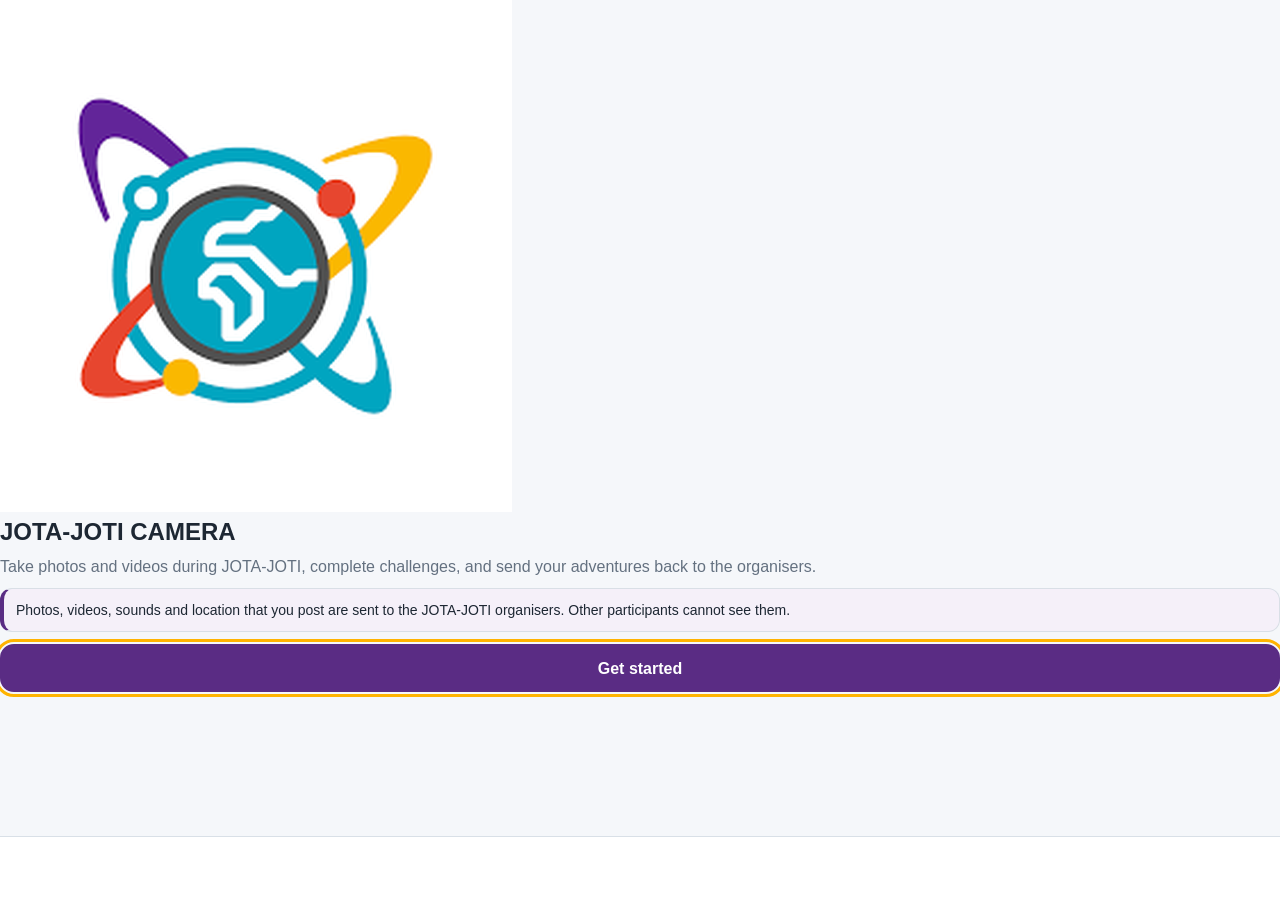
<file: index.html>
<!doctype html>
<html lang="en-AU">
<head>
<meta charset="utf-8">
<meta name="viewport" content="width=device-width, initial-scale=1, viewport-fit=cover">
<title>JOTA-JOTI Camera · Kalgoorlie Scout Group</title>
<meta name="description" content="Take photos and videos during JOTA-JOTI, complete challenges and send them to the organisers.">
<meta name="theme-color" content="#ffffff">
<meta name="color-scheme" content="light only">
<link rel="manifest" href="manifest.webmanifest">
<link rel="icon" type="image/png" href="icon-192.png">
<link rel="apple-touch-icon" href="apple-touch-icon.png">
<meta name="apple-mobile-web-app-capable" content="yes">
<meta name="mobile-web-app-capable" content="yes">
<meta name="apple-mobile-web-app-status-bar-style" content="default">
<meta name="apple-mobile-web-app-title" content="JOTA Camera">
<link rel="stylesheet" href="app.css">
</head>
<body>
<div id="boot" aria-live="polite"><img src="logo.png" alt="JOTA-JOTI"><strong>JOTA-JOTI Camera</strong><span>Loading…</span></div>
<div id="app">
  <header id="topbar" hidden>
    <img class="logo" src="logo.png" alt="">
    <span class="title">JOTA-JOTI</span>
    <span class="spacer"></span>
    <span class="status" id="status" role="status" aria-live="polite"><span class="dot"></span><span id="status-text">Online</span></span>
    <button class="who" id="who" aria-label="Settings"></button>
  </header>
  <main id="views">
    <section class="view fill" id="v-onboard" aria-label="Welcome"></section>
    <section class="view fill" id="v-camera" aria-label="Camera"></section>
    <section class="view fill" id="v-review" aria-label="Review"></section>
    <section class="view" id="v-submit" aria-label="Submit"></section>
    <section class="view fill" id="v-map" aria-label="Map"></section>
    <section class="view" id="v-challenges" aria-label="Challenges"></section>
    <section class="view fill" id="v-posts" aria-label="My posts"></section>
    <section class="view" id="v-settings" aria-label="Settings"></section>
  </main>
  <nav id="nav" hidden aria-label="Main"></nav>
</div>
<noscript><p style="margin:0;padding:24px;background:#f4f6f8;color:#1d2733;font:16px/1.45 system-ui,sans-serif;text-align:center">JOTA-JOTI Camera needs JavaScript. Please turn it on in your browser settings.</p></noscript>
<script type="module" src="main.js"></script>
<script>
window.addEventListener('error', function(e){
  var b=document.getElementById('boot');
  if(!b || b.classList.contains('gone') || !e) return;
  if(e.filename && /\.js(?:\?|$)/.test(e.filename)) {
    b.dataset.warning='1';
    var span=b.querySelector('span');
    if(span) span.textContent='The app hit a startup error. Please reload the page.';
  }
});
window.addEventListener('unhandledrejection', function(e){
  var b=document.getElementById('boot');
  if(b && !b.classList.contains('gone')) b.dataset.warning='1';
});
setTimeout(function(){
  var b=document.getElementById('boot');
  if(b && !b.classList.contains('gone')) {
    var span=b.querySelector('span');
    if(span) span.textContent='Still loading. You can reload safely.';
  }
}, 12000);
</script>
</body>
</html>
</file>
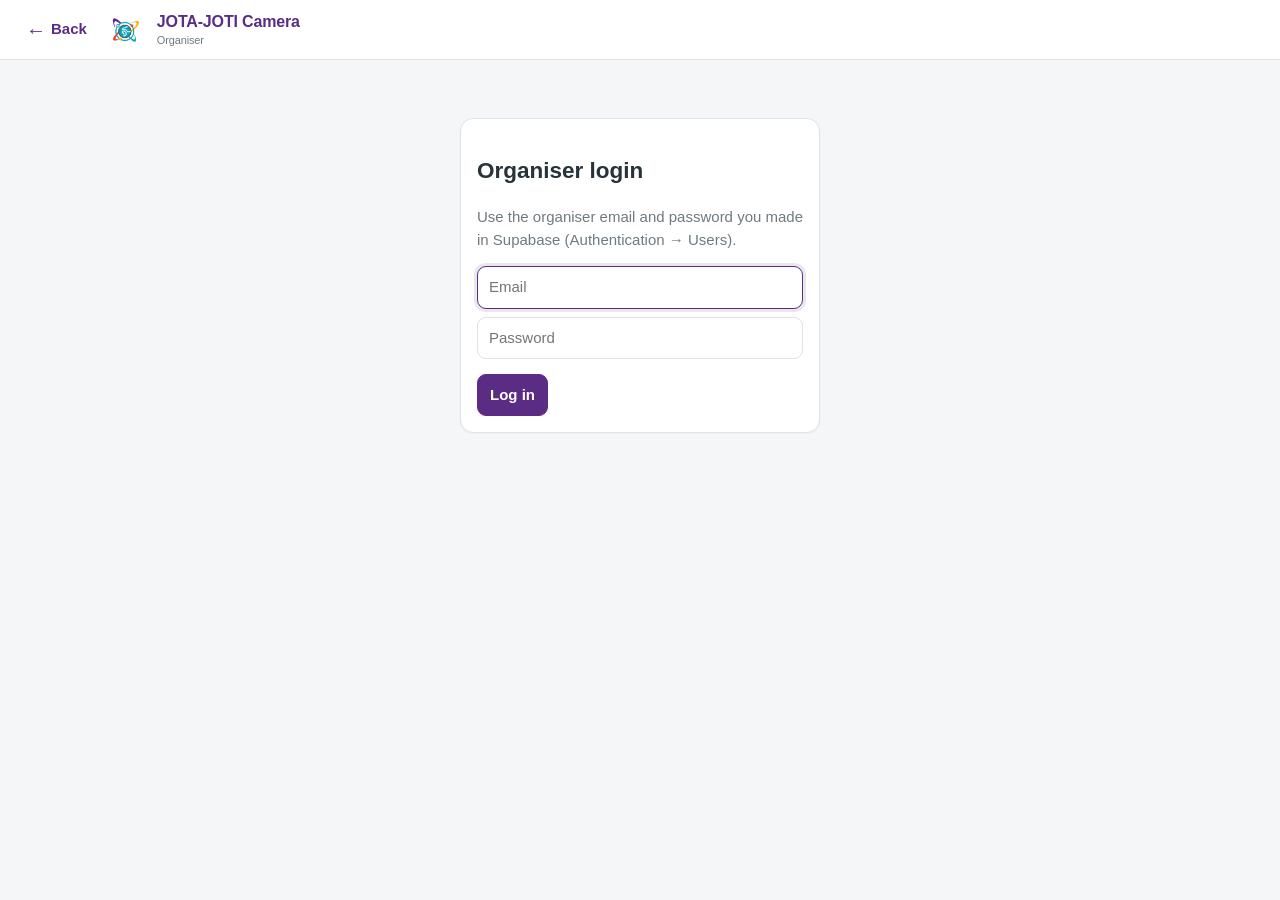
<file: admin.html>
<!doctype html>
<html lang="en"><head>
<meta charset="utf-8"><meta name="viewport" content="width=device-width,initial-scale=1">
<title>JOTA-JOTI Camera · Kalgoorlie Scout Group · Organiser</title>
<meta name="robots" content="noindex"><meta name="color-scheme" content="light only"><meta name="theme-color" content="#ffffff"><meta name="description" content="JOTA-JOTI organiser media and competition management">
<link rel="icon" href="icon-192.png">
<link rel="stylesheet" href="admin.css">
</head><body>
<header><a class="admin-back" href="./" aria-label="Back to JOTA-JOTI">Back</a><img src="logo.png" alt=""><h1>JOTA-JOTI Camera <span>Organiser</span></h1><button id="out" hidden>Log out</button></header>
<main id="app"></main>
<script type="module" src="admin.js"></script>
</body></html>
</file>
<file: app.css>
/* JOTA-JOTI Camera - clean light app theme
   Purple + yellow event colours, white app chrome, full-screen camera. */
:root {
  --brand: #5a2c84;
  --brand-dark: #3f1d5f;
  --brand-soft: #f1e9f7;
  --yellow: #ffb300;
  --ink: #1d2733;
  --muted: #647180;
  --line: #d9e0e7;
  --bg: #f5f7fa;
  --card: #ffffff;
  --ok: #187b43;
  --ok-soft: #e1f4e8;
  --danger: #c62828;
  --danger-soft: #fde7e7;
  --nav-bg: #ffffff;
  --glass: rgba(255,255,255,.94);
  --safe-t: env(safe-area-inset-top, 0px);
  --safe-b: env(safe-area-inset-bottom, 0px);
  --safe-l: env(safe-area-inset-left, 0px);
  --safe-r: env(safe-area-inset-right, 0px);
  --font: -apple-system, BlinkMacSystemFont, "Segoe UI", Roboto, Arial, sans-serif;
  --radius: 16px;
}
* { box-sizing: border-box; -webkit-tap-highlight-color: transparent; }
html, body { margin:0; width:100%; height:100%; background:var(--bg); color:var(--ink); font:16px/1.45 var(--font); color-scheme:light; -webkit-text-size-adjust:100%; overscroll-behavior:none; }
body { position:fixed; inset:0; overflow:hidden; }
button,input,textarea,select { font:inherit; }
button { color:inherit; border:0; background:none; padding:0; cursor:pointer; touch-action:manipulation; }
input,textarea,select { color:var(--ink); }
img,video,canvas { max-width:100%; }
svg { fill:none; stroke:currentColor; stroke-width:2; stroke-linecap:round; stroke-linejoin:round; }
[hidden] { display:none !important; }
:focus-visible { outline:3px solid var(--yellow); outline-offset:2px; }
.sr { position:absolute; width:1px; height:1px; overflow:hidden; clip:rect(0 0 0 0); white-space:nowrap; }
h1 { font-size:24px; line-height:1.2; margin:0 0 8px; }
h2 { margin:22px 0 9px; font-size:13px; line-height:1.2; letter-spacing:.08em; text-transform:uppercase; color:var(--muted); }
p { margin:0 0 10px; }
.muted { color:var(--muted); }
.small { font-size:13px; }
.row { display:flex; align-items:center; gap:10px; }
.row.wrap { flex-wrap:wrap; }
.grow { flex:1; min-width:0; }
.stack { display:flex; flex-direction:column; gap:10px; }
.kicker,.eyebrow { display:block; color:var(--brand); font-weight:800; letter-spacing:.08em; text-transform:uppercase; font-size:11px; }

/* app frame */
#app { position:relative; display:flex; flex-direction:column; height:var(--app-height,100dvh); background:var(--bg); }
#views { position:relative; flex:1 1 auto; min-height:0; overflow:hidden; }
.view { position:absolute; inset:0; display:none; overflow-y:auto; overflow-x:hidden; -webkit-overflow-scrolling:touch; overscroll-behavior:contain; background:var(--bg); }
.view.active { display:block; }
.view.fill { overflow:hidden; }
body[data-view="camera"] #topbar, body[data-view="review"] #topbar { display:none !important; }
body[data-view="review"] #nav, body[data-view="submit"] #nav { display:none !important; }

/* topbar */
#topbar { flex:0 0 auto; min-height:58px; display:flex; align-items:center; gap:10px; padding:calc(6px + var(--safe-t)) calc(12px + var(--safe-r)) 6px calc(12px + var(--safe-l)); background:#fff; border-bottom:1px solid var(--line); z-index:20; }
#topbar .logo { width:34px; height:34px; object-fit:contain; flex:none; }
#topbar .title { font-weight:800; color:var(--brand); }
#topbar .spacer { flex:1; }
.status { display:inline-flex; align-items:center; gap:6px; padding:5px 9px; border-radius:999px; background:var(--ok-soft); color:var(--ok); font-size:11px; font-weight:800; white-space:nowrap; }
.status .dot { width:7px; height:7px; border-radius:50%; background:currentColor; }
.status.busy { background:#fff3cf; color:#7a4c00; }
.status.offline { background:var(--danger-soft); color:var(--danger); }
.who { max-width:30%; overflow:hidden; text-overflow:ellipsis; white-space:nowrap; color:var(--muted); font-size:12px; text-align:right; }
.who:empty { display:none; }

/* bottom navigation - one row, never wraps or moves */
#nav { flex:0 0 auto; width:100%; min-height:64px; display:grid !important; grid-template-columns:repeat(5,minmax(0,1fr)); align-items:stretch; gap:0; padding:4px calc(4px + var(--safe-r)) calc(4px + var(--safe-b)) calc(4px + var(--safe-l)); background:#fff; border-top:1px solid var(--line); box-shadow:0 -2px 10px rgba(29,39,51,.05); overflow:hidden; }
#nav button { position:relative; min-width:0; width:100%; min-height:56px; display:flex; flex-direction:column; align-items:center; justify-content:center; gap:2px; padding:3px 2px; border-radius:12px; color:#788492; font-size:10px; font-weight:700; line-height:1.1; white-space:nowrap; overflow:hidden; }
#nav button span { max-width:100%; overflow:hidden; text-overflow:ellipsis; }
#nav button svg { width:22px; height:22px; flex:none; }
#nav button:active { background:#f5f0f8; }
#nav button[aria-current="page"] { color:var(--brand); }
#nav button[aria-current="page"]::after { content:""; position:absolute; left:50%; bottom:2px; width:20px; height:3px; border-radius:3px; transform:translateX(-50%); background:var(--yellow); }
#nav .badge { position:absolute; top:2px; left:calc(50% + 8px); min-width:17px; height:17px; padding:0 4px; border-radius:9px; background:#d93025; color:#fff; font-size:10px; font-weight:800; line-height:17px; text-align:center; }

/* install suggestion: never inserted above camera */
#install-banner { display:flex; align-items:center; gap:8px; width:100%; padding:8px calc(10px + var(--safe-r)) 8px calc(12px + var(--safe-l)); background:#fff; border-bottom:1px solid var(--line); color:var(--ink); font-size:12px; line-height:1.25; z-index:25; }
#install-banner .ib-text { flex:1; min-width:0; }
#install-banner .ib-btn { flex:none; min-height:34px; padding:0 12px; border-radius:11px; background:var(--yellow); color:#271b00; font-size:12px; font-weight:800; }
#install-banner .ib-x { width:32px; height:32px; border-radius:9px; color:var(--muted); }
#install-banner .ib-x:active { background:#f1f3f5; }
body[data-view="camera"] #install-banner { display:none !important; }

/* boot */
#boot { position:fixed; inset:0; z-index:100; display:flex; flex-direction:column; align-items:center; justify-content:center; gap:9px; padding:24px; background:#fff; color:var(--brand); text-align:center; }
#boot img { width:84px; height:84px; object-fit:contain; }
#boot strong { font-size:20px; }
#boot span { color:var(--muted); font-size:14px; }
#boot[data-warning="1"] span { color:var(--danger); }
#boot.gone { opacity:0; pointer-events:none; }
.boot-error { max-width:350px; display:flex; flex-direction:column; align-items:center; gap:12px; }
.boot-error pre { width:100%; white-space:pre-wrap; overflow:auto; padding:10px; border-radius:10px; background:#f2f4f6; text-align:left; font-size:11px; }

/* buttons/forms */
.btn { display:inline-flex; align-items:center; justify-content:center; gap:7px; min-height:48px; padding:0 18px; border:2px solid var(--brand); border-radius:14px; background:var(--brand); color:#fff; font-weight:800; text-decoration:none; text-align:center; }
.btn.small { min-height:40px; padding:0 14px; border-radius:11px; font-size:13px; }
.btn.block { width:100%; display:flex; }
.btn.ghost { background:#fff; color:var(--brand); border-color:#cfd7df; }
.btn.danger { background:var(--danger); border-color:var(--danger); color:#fff; }
.btn:active { background:var(--brand-dark); border-color:var(--brand-dark); }
.btn.ghost:active { background:var(--brand-soft); border-color:var(--brand); }
.btn.danger:active { background:#9f1f1f; border-color:#9f1f1f; }
.btn:disabled { opacity:.48; cursor:not-allowed; }
.link { color:var(--brand); text-decoration:underline; font-weight:700; }
.icon-btn { width:42px; height:42px; display:grid; place-items:center; border-radius:50%; background:var(--brand-soft); color:var(--brand); }
.icon-btn svg { width:20px; height:20px; }
.field { margin:14px 0; }
.field > span { display:block; margin-bottom:6px; font-size:14px; font-weight:700; }
.input { width:100%; min-height:50px; padding:0 14px; border:2px solid var(--line); border-radius:12px; background:#fff; }
textarea.input { min-height:94px; padding:12px 14px; resize:vertical; }
.input:focus { border-color:var(--brand); outline:none; }

/* pages/cards */
.page { max-width:680px; margin:0 auto; padding:18px calc(16px + var(--safe-r)) 28px calc(16px + var(--safe-l)); }
.card { width:100%; margin:0 0 12px; padding:15px 16px; border:1px solid var(--line); border-radius:16px; background:#fff; text-align:left; box-shadow:0 1px 2px rgba(29,39,51,.03); }
.card.tap:active { background:#faf6fc; }
.notice { margin:0 0 12px; padding:11px 12px; border:1px solid #d9dfe6; border-left:4px solid var(--brand); border-radius:12px; background:#f5f0f9; font-size:14px; }
.notice.ok { background:var(--ok-soft); border-color:#b7ddc5; border-left-color:var(--ok); }
.notice.bad { background:var(--danger-soft); border-color:#f0b4b4; border-left-color:var(--danger); }
.pill { display:inline-flex; align-items:center; gap:4px; min-height:26px; padding:3px 9px; border-radius:999px; background:#edf1f4; color:#3b4754; font-size:11px; font-weight:800; line-height:1.2; }
.pill.ok { background:var(--ok-soft); color:#126335; }
.pill.bad { background:var(--danger-soft); color:#8f1e1e; }
.pill.acc { background:var(--brand-soft); color:var(--brand-dark); }
.tabs { display:flex; gap:8px; overflow-x:auto; padding:8px 0 12px; scrollbar-width:none; }
.tabs::-webkit-scrollbar { display:none; }
.tabs button { flex:none; min-height:38px; padding:0 13px; border:1px solid var(--line); border-radius:999px; background:#fff; color:#687582; font-size:13px; font-weight:800; }
.tabs button[aria-pressed="true"] { background:var(--brand); border-color:var(--brand); color:#fff; }
.list-item { width:100%; display:flex; align-items:center; gap:12px; padding:11px 0; border-bottom:1px solid var(--line); text-align:left; }
.list-item .art { width:46px; height:46px; flex:none; display:grid; place-items:center; border-radius:12px; background:var(--brand-soft); color:var(--brand); overflow:hidden; }
.list-item .art img { width:100%; height:100%; object-fit:cover; }
.list-item .art svg { width:22px; height:22px; }
.list-item .meta { flex:1; min-width:0; display:flex; flex-direction:column; }
.list-item .meta b,.list-item .meta span { overflow:hidden; text-overflow:ellipsis; white-space:nowrap; }
.list-item .meta span { color:var(--muted); font-size:12px; }
.steps { padding-left:22px; }
.kv { display:flex; justify-content:space-between; gap:16px; padding:8px 0; border-bottom:1px solid var(--line); }
.kv dt { color:var(--muted); }
.kv dd { margin:0; font-weight:700; text-align:right; }

/* camera */
#v-camera { background:#000; }
.cam-stage { position:absolute; inset:0; overflow:hidden; background:#000; isolation:isolate; touch-action:none; user-select:none; -webkit-user-select:none; }
.cam-stage video { position:absolute; inset:0; width:100%; height:100%; object-fit:cover; object-position:center; background:#000; filter:none; }
.cam-stage::before,.cam-stage::after { content:""; position:absolute; left:0; right:0; z-index:1; pointer-events:none; }
.cam-stage::before { top:0; height:120px; background:linear-gradient(rgba(0,0,0,.30),transparent); }
.cam-stage::after { bottom:0; height:190px; background:linear-gradient(transparent,rgba(0,0,0,.46)); }
.vf { position:absolute; inset:0; z-index:2; pointer-events:none; opacity:.16; }
.vf i:nth-child(1),.vf i:nth-child(2),.vf i:nth-child(3),.vf i:nth-child(4) { position:absolute; width:16px; height:16px; border-color:#fff; border-style:solid; }
.vf i:nth-child(1) { left:24px; top:24px; border-width:2px 0 0 2px; }
.vf i:nth-child(2) { right:24px; top:24px; border-width:2px 2px 0 0; }
.vf i:nth-child(3) { left:24px; bottom:24px; border-width:0 0 2px 2px; }
.vf i:nth-child(4) { right:24px; bottom:24px; border-width:0 2px 2px 0; }
.flash { position:absolute; inset:0; z-index:10; pointer-events:none; background:#fff; opacity:0; }
.flash.go { animation:shot .18s ease-out; }
@keyframes shot { from{opacity:.82} to{opacity:0} }
.cam-top { position:absolute; z-index:8; top:max(10px,var(--safe-t)); left:calc(10px + var(--safe-l)); right:calc(10px + var(--safe-r)); display:flex; align-items:flex-start; justify-content:space-between; gap:10px; pointer-events:none; }
.cam-top > * { pointer-events:auto; }
.camera-top-left { display:flex; flex-direction:column; align-items:flex-start; gap:8px; min-width:0; max-width:calc(100% - 64px); }
.camera-brand { min-height:48px; max-width:min(226px,calc(100vw - 90px)); display:flex; align-items:center; gap:8px; padding:4px 13px 4px 4px; border:1px solid #d7dde5; border-radius:999px; background:#fff; color:var(--ink); box-shadow:0 3px 12px rgba(0,0,0,.18); text-align:left; }
.camera-brand img { width:40px; height:40px; flex:none; border-radius:50%; background:#fff; object-fit:contain; }
.camera-brand-copy { min-width:0; display:flex; flex-direction:column; line-height:1.15; }
.camera-brand-copy b { font-size:13px; }
.camera-brand-copy span { margin-top:2px; color:#667381; font-size:10px; overflow:hidden; text-overflow:ellipsis; white-space:nowrap; }
.camera-challenge-row .row { gap:5px; }
.cam-top .chip { min-height:36px; max-width:calc(100vw - 112px); padding:0 12px; display:inline-flex; align-items:center; gap:6px; border:1px solid #d7dde5; border-radius:999px; background:#fff; color:var(--ink); box-shadow:0 3px 12px rgba(0,0,0,.15); font-size:12px; font-weight:800; }
.cam-top .chip span { overflow:hidden; text-overflow:ellipsis; white-space:nowrap; }
.cam-top .chip svg { width:17px; height:17px; flex:none; }
.cam-top .chip.x { width:32px; min-width:32px; padding:0; justify-content:center; }
.camera-top-actions { width:48px; max-width:48px; display:flex; flex-direction:column; align-items:center; gap:3px; padding:4px; border:1px solid rgba(215,221,229,.96); border-radius:25px; background:rgba(255,255,255,.96); box-shadow:0 4px 14px rgba(0,0,0,.20); }
.camera-top-actions .tool { width:38px; height:38px; flex:none; display:grid; place-items:center; border-radius:50%; color:var(--ink); }
.camera-top-actions .tool svg { width:22px; height:22px; }
.camera-top-actions .tool:active { background:#eef2f6; }
.camera-top-actions .tool[aria-pressed="true"],.camera-top-actions .tool.has-sound { color:var(--brand); }
.camera-top-actions .tool.empty { display:none; }
.readout { position:absolute; z-index:9; top:calc(max(10px,var(--safe-t)) + 8px); left:50%; transform:translateX(-50%); display:none; align-items:center; gap:7px; padding:6px 12px; border-radius:999px; background:#e53935; color:#fff; font-size:13px; font-weight:800; }
.readout.on { display:flex; }
.readout .rd { width:9px; height:9px; border-radius:50%; background:#fff; }

.cam-bottom { position:absolute; z-index:8; left:0; right:0; bottom:0; display:flex; flex-direction:column; align-items:center; gap:8px; padding:0 calc(12px + var(--safe-r)) calc(12px + var(--safe-b)) calc(12px + var(--safe-l)); pointer-events:none; }
.cam-bottom > * { pointer-events:auto; }
.camera-mode-row { min-height:28px; display:flex; justify-content:center; }
.modes { display:inline-flex; align-items:center; gap:3px; padding:3px; border:1px solid rgba(215,221,229,.9); border-radius:999px; background:rgba(255,255,255,.94); box-shadow:0 3px 12px rgba(0,0,0,.17); }
.modes button { min-width:64px; height:28px; padding:0 8px; border-radius:999px; color:#65717d; font-size:10px; font-weight:800; }
.modes button[aria-pressed="true"] { background:var(--brand); color:#fff; }
.modes button:not([aria-pressed="true"]):active { background:#f1edf4; }
.zoom-presets { position:static; transform:none; display:flex; align-items:center; gap:2px; padding:3px; border-radius:999px; background:rgba(255,255,255,.92); border:1px solid rgba(215,221,229,.85); box-shadow:0 3px 11px rgba(0,0,0,.14); }
.zoom-preset { min-width:42px; height:32px; padding:0 8px; border-radius:999px; color:#68737d; font-size:12px; font-weight:800; }
.zoom-preset.active { background:var(--brand); color:#fff; }
.zoom-preset:not(.active):active { background:#f0ebf5; }
.zoom-bar { position:absolute; z-index:9; left:50%; bottom:190px; transform:translateX(-50%); width:min(76%,310px); padding:8px 13px; border-radius:999px; background:rgba(255,255,255,.93); box-shadow:0 3px 12px rgba(0,0,0,.16); }
.zoom-bar input { display:block; width:100%; accent-color:var(--brand); }
.shutter-row { width:min(100%,340px); display:grid; grid-template-columns:56px 1fr 56px; column-gap:12px; align-items:center; justify-content:center; }
.capture-thumb,.shutter-balance { width:52px; height:52px; }
.capture-thumb { position:relative; justify-self:start; display:grid; place-items:center; border:2px solid #fff; border-radius:14px; overflow:hidden; background:rgba(255,255,255,.92); box-shadow:0 3px 12px rgba(0,0,0,.17); color:var(--brand); }
.capture-thumb img { position:absolute; inset:0; width:100%; height:100%; object-fit:cover; }
.capture-thumb-fallback { display:grid; place-items:center; }
.capture-thumb-fallback svg { width:24px; height:24px; }
.shutter-balance { justify-self:end; }
.shutter { justify-self:center; position:relative; width:78px; height:78px; display:grid; place-items:center; border-radius:50%; border:4px solid #fff; background:rgba(255,255,255,.16); box-shadow:0 4px 14px rgba(0,0,0,.22); touch-action:none; }
.shutter .ring { position:absolute; inset:-5px; width:calc(100% + 10px); height:calc(100% + 10px); transform:rotate(-90deg); pointer-events:none; }
.shutter .ring circle { fill:none; stroke:#e53935; stroke-width:4; stroke-dasharray:270; stroke-dashoffset:270; }
.shutter .core { width:58px; height:58px; border-radius:50%; background:#fff; border:2px solid var(--brand); }
.shutter:active .core { background:#ece4f1; }
.shutter.video .core { width:38px; height:38px; background:#e53935; border-color:#e53935; }
.shutter.recording .core { width:28px; height:28px; border-radius:8px; background:#c62828; border-color:#c62828; }
.camera-recording .camera-top-actions { opacity:.42; }
.camera-recording .camera-challenge-row,.camera-recording .camera-brand { opacity:.65; }
.camera-recording .capture-thumb { opacity:.4; pointer-events:none; }

.cam-gate { position:absolute; inset:0; z-index:20; display:flex; flex-direction:column; justify-content:center; align-items:center; gap:12px; padding:28px; background:#fff; color:var(--ink); text-align:center; }
.cam-gate > * { width:100%; max-width:360px; }

/* review */
#v-review { background:#000; }
.stage { position:absolute; inset:0; display:flex; align-items:center; justify-content:center; background:#000; }
.stage img,.stage video { width:100%; height:100%; object-fit:contain; }
.review-discard-x { position:absolute; z-index:5; top:calc(10px + var(--safe-t)); left:calc(10px + var(--safe-l)); }
.review-bar { position:absolute; z-index:5; left:0; right:0; bottom:0; display:flex; flex-direction:column; gap:9px; padding:12px calc(14px + var(--safe-r)) calc(12px + var(--safe-b)) calc(14px + var(--safe-l)); background:#fff; border-radius:20px 20px 0 0; }
.review-bar .btn { width:100%; }

/* map */
#v-map { background:#e9f0e8; }
.map-wrap { position:absolute; inset:0; background:#e9f0e8; overflow:hidden; }
.map-wrap canvas { width:100%; height:100%; display:block; }
.map-place { position:absolute; z-index:7; top:calc(10px + var(--safe-t)); left:calc(10px + var(--safe-l)); max-width:210px; padding:8px 12px; display:flex; flex-direction:column; line-height:1.18; border:1px solid #d8dee5; border-radius:14px; background:rgba(255,255,255,.98); box-shadow:0 3px 13px rgba(0,0,0,.16); }
.map-place b { font-size:16px; }
.map-place span:last-child { color:var(--muted); font-size:11px; }
.map-view-toggle { position:absolute; z-index:7; top:calc(10px + var(--safe-t)); right:calc(68px + var(--safe-r)); display:flex; gap:2px; padding:3px; border:1px solid #d8dee5; border-radius:999px; background:rgba(255,255,255,.98); box-shadow:0 3px 12px rgba(0,0,0,.14); }
.map-view-toggle button { min-width:48px; height:32px; border-radius:999px; color:#687582; font-size:12px; font-weight:800; }
.map-view-toggle button[aria-pressed="true"] { background:var(--brand); color:#fff; }
.map-toolbar { position:absolute; z-index:7; top:calc(52px + var(--safe-t)); right:calc(10px + var(--safe-r)); display:flex; flex-direction:column; gap:8px; }
.map-toolbar .tool { width:44px; height:44px; display:grid; place-items:center; border-radius:50%; background:#fff; color:var(--brand-dark); border:1px solid #d8dee5; box-shadow:0 3px 12px rgba(0,0,0,.16); }
.map-toolbar .tool svg { width:21px; height:21px; }
.map-toolbar .tool:active { background:var(--brand-soft); }
.map-external { position:absolute; z-index:7; left:calc(10px + var(--safe-l)); bottom:calc(12px + var(--safe-b)); min-height:42px; display:inline-flex; align-items:center; gap:7px; padding:0 14px; border:1px solid #d8dee5; border-radius:999px; background:#fff; color:var(--brand-dark); font-size:13px; font-weight:800; box-shadow:0 3px 12px rgba(0,0,0,.16); }
.map-banner { position:absolute; z-index:8; top:calc(56px + var(--safe-t)); left:calc(10px + var(--safe-l)); right:calc(62px + var(--safe-r)); max-width:420px; padding:7px 10px; border:1px solid #dce2e7; border-radius:10px; background:rgba(255,255,255,.95); color:var(--muted); font-size:11px; box-shadow:0 2px 8px rgba(0,0,0,.10); }
.map-empty { display:none !important; }
#v-map .page { position:absolute; inset:0; max-width:none; overflow:auto; padding:18px calc(16px + var(--safe-r)) 28px calc(16px + var(--safe-l)); background:var(--bg); }
.map-list-head { display:flex; align-items:center; justify-content:space-between; gap:10px; margin-bottom:12px; }
.map-location-card { margin-bottom:9px; }

/* challenges */
.challenge-map-sheet-head h1 { margin-bottom:5px; }
.challenge-map-list { display:flex; flex-direction:column; gap:10px; margin:12px 0; }
.challenge-map-item { padding:12px; display:flex; flex-direction:column; gap:8px; border:1px solid #e3d8eb; border-radius:15px; background:#faf7fc; }
.challenge-map-number { width:38px; height:38px; flex:none; display:grid; place-items:center; border-radius:50%; background:var(--yellow); color:#281f04; font-weight:900; }
.map-range-warning { color:var(--danger); font-weight:700; }
.map-range-ok { color:var(--ok); font-weight:700; }

/* posts / memory map */
#v-posts { background:#e9f0e8; }
.memory-map-shell { position:absolute; inset:0; background:#e9f0e8; overflow:hidden; }
.memory-map-canvas { position:absolute; inset:0; }
.memory-map-canvas canvas { width:100%; height:100%; display:block; }
.memory-map-top { position:absolute; z-index:7; top:calc(10px + var(--safe-t)); left:calc(10px + var(--safe-l)); right:calc(10px + var(--safe-r)); display:flex; justify-content:space-between; gap:10px; pointer-events:none; }
.memory-map-top > * { pointer-events:auto; }
.memory-map-title { display:flex; flex-direction:column; padding:8px 12px; border:1px solid #d8dee5; border-radius:14px; background:#fff; box-shadow:0 3px 12px rgba(0,0,0,.15); }
.memory-map-title h1 { font-size:19px; margin:0; }
.memory-map-title span:last-child { color:var(--muted); font-size:11px; }
.memory-map-actions { display:flex; gap:7px; }
.memory-map-icon,.memory-control { width:44px; height:44px; display:grid; place-items:center; border:1px solid #d8dee5; border-radius:50%; background:#fff; color:var(--brand-dark); box-shadow:0 3px 12px rgba(0,0,0,.15); }
.memory-map-controls { position:absolute; z-index:7; top:calc(60px + var(--safe-t)); right:calc(10px + var(--safe-r)); display:flex; flex-direction:column; gap:8px; }
.memory-panel { position:absolute; z-index:7; left:0; right:0; bottom:0; max-height:58%; display:flex; flex-direction:column; background:#fff; border-radius:20px 20px 0 0; box-shadow:0 -3px 18px rgba(0,0,0,.18); padding:8px 0 calc(10px + var(--safe-b)); }
.memory-panel-handle { width:44px; height:5px; margin:0 auto 8px; border-radius:3px; background:#cbd3db; }
.memory-panel-head { padding:0 16px 8px; }
.memory-panel-head h2 { margin:0; color:var(--ink); font-size:18px; letter-spacing:0; text-transform:none; }
.memory-panel-head p { margin:2px 0 0; color:var(--muted); }
.memory-stats { margin-top:4px; color:var(--brand); font-size:12px; font-weight:800; }
.memory-rail { display:flex; gap:9px; overflow-x:auto; padding:4px 16px 9px; scrollbar-width:none; }
.memory-rail::-webkit-scrollbar { display:none; }
.memory-card { width:122px; flex:none; overflow:hidden; border:1px solid #e3d8eb; border-radius:14px; background:#faf7fc; text-align:left; }
.memory-card-art { position:relative; width:100%; height:94px; display:grid; place-items:center; overflow:hidden; background:#e6e1ea; color:var(--brand); }
.memory-card-art img { position:absolute; inset:0; width:100%; height:100%; object-fit:cover; }
.memory-card-kind { position:absolute; left:6px; bottom:6px; padding:2px 6px; border-radius:6px; background:rgba(0,0,0,.67); color:#fff; font-size:9px; font-weight:800; }
.memory-card-copy { padding:7px 9px; display:flex; flex-direction:column; }
.memory-card-copy b { overflow:hidden; text-overflow:ellipsis; white-space:nowrap; font-size:12px; }
.memory-card-copy span { color:var(--muted); font-size:11px; }
.memory-empty { min-width:240px; padding:4px 4px 8px; }
.memory-no-location { padding:3px 16px 0; }
.memory-no-location-list { overflow:auto; padding:0 16px; }
.memory-list-row { width:100%; display:flex; align-items:center; gap:10px; padding:10px 0; border-bottom:1px solid var(--line); text-align:left; }
.memory-list-icon { width:34px; height:34px; display:grid; place-items:center; flex:none; border-radius:10px; background:var(--brand-soft); color:var(--brand); }
.memory-list-row small { display:block; color:var(--muted); }
.memory-sheet-head { display:flex; justify-content:space-between; gap:10px; }
.memory-sheet-strip { display:flex; gap:8px; overflow-x:auto; margin:12px 0; }
.memory-sheet-thumb { width:72px; height:72px; flex:none; display:grid; place-items:center; overflow:hidden; border:1px solid var(--line); border-radius:12px; background:#f0f2f5; }
.memory-sheet-thumb img { width:100%; height:100%; object-fit:cover; }
.memory-type { padding:4px 8px; border-radius:999px; background:var(--brand-soft); color:var(--brand-dark); font-size:10px; font-weight:800; }
.memory-caption { font-size:16px; }
.memory-meta-grid { display:grid; grid-template-columns:1fr 1fr; gap:9px; margin:12px 0; }
.memory-meta-grid div { display:flex; flex-direction:column; padding:8px 10px; border-radius:12px; background:#f5f7f9; }
.memory-meta-grid span { color:var(--muted); font-size:11px; }
.memory-detail-media { display:block; width:100%; max-height:52dvh; object-fit:contain; border-radius:16px; background:#111; margin-bottom:12px; }
.memory-detail-copy .btn { flex:1; }
.memory-challenge { display:flex; flex-direction:column; gap:2px; padding:8px 10px; border-radius:11px; background:var(--brand-soft); }
.memory-challenge span { color:var(--muted); font-size:11px; }

/* settings */
.settings-page { max-width:680px; }
.settings-section h2 { color:#77828e; }
.settings-card { padding:14px 15px; }
.settings-card-main { display:flex; flex-direction:column; gap:2px; min-width:0; }
.settings-help { margin:0; }
.settings-output { padding:8px 0 0; }
.settings-hero { padding-bottom:2px; }
.settings-stat { display:flex; align-items:baseline; gap:8px; }
.settings-stat b { font-size:28px; color:var(--brand); }
.settings-stat span { color:var(--muted); }
.settings-version { margin:18px 0 0; color:#87929d; font-size:11px; text-align:center; }

/* sheets / dialogs / toast */
.scrim { position:fixed; inset:0; z-index:60; display:flex; align-items:flex-end; justify-content:center; background:rgba(25,31,38,.34); }
.scrim.dialog { align-items:center; padding:18px; }
.sheet { width:100%; max-width:560px; max-height:88dvh; overflow:auto; padding:10px 18px calc(16px + var(--safe-b)); border:1px solid #e0e5ea; border-radius:22px 22px 0 0; background:#fff; box-shadow:0 -4px 22px rgba(0,0,0,.14); }
.scrim.dialog .sheet { max-width:420px; border-radius:20px; padding:20px; }
.grab { width:44px; height:5px; margin:3px auto 13px; border-radius:3px; background:#cbd3db; }
.toast { position:fixed; z-index:90; left:50%; bottom:calc(72px + var(--safe-b)); transform:translateX(-50%); max-width:calc(100vw - 28px); padding:11px 14px; border-radius:12px; background:#202a34; color:#fff; font-size:13px; font-weight:700; text-align:center; box-shadow:0 4px 15px rgba(0,0,0,.25); }
.toast.ok { background:var(--ok); }
.toast.bad { background:var(--danger); }

/* desktop and very small screens */
@media (min-width:700px) {
  .sheet { margin-bottom:18px; border-radius:22px; }
  .review-bar { left:50%; right:auto; width:min(560px,100%); transform:translateX(-50%); border:1px solid var(--line); }
}
@media (max-width:360px) {
  #nav { min-height:60px; }
  #nav button { min-height:52px; font-size:9px; }
  #nav button svg { width:20px; height:20px; }
  .camera-brand { max-width:calc(100vw - 80px); }
  .camera-brand-copy b { font-size:12px; }
  .camera-top-actions { width:44px; max-width:44px; }
  .camera-top-actions .tool { width:34px; height:34px; }
  .camera-top-actions .tool svg { width:20px; height:20px; }
  .cam-top .chip { max-width:calc(100vw - 88px); min-height:34px; font-size:11px; }
  .shutter-row { width:296px; grid-template-columns:50px 74px 50px; column-gap:10px; }
  .capture-thumb,.shutter-balance { width:48px; height:48px; }
  .shutter { width:74px; height:74px; }
  .shutter .core { width:55px; height:55px; }
  .modes button { min-width:58px; }
}
@media (max-height:600px) {
  .cam-bottom { gap:5px; padding-bottom:calc(7px + var(--safe-b)); }
  .camera-mode-row { display:none; }
  .zoom-presets { transform:scale(.94); transform-origin:center bottom; }
}
@media (prefers-reduced-motion:reduce) { *,*::before,*::after { animation:none !important; transition:none !important; } }

/* 1.5 visual pass: camera controls and challenge popovers */
.camera-top-actions {
  width: 52px;
  max-width: 52px;
  padding: 4px;
  gap: 4px;
  background: rgba(255,255,255,.97);
  border: 1px solid #d7dde5;
  box-shadow: 0 5px 18px rgba(0,0,0,.18);
}
.camera-top-actions .tool { width: 40px; height: 40px; color: #202833; }
.camera-top-actions .tool svg { width: 22px; height: 22px; stroke-width: 2.15; }
.camera-top-actions .tool:active { background:#f0edf4; }
.camera-top-actions .tool[aria-pressed="true"], .camera-top-actions .tool.has-sound { color: var(--brand); background: var(--brand-soft); }
.camera-top-actions .tool.has-sound::after { content:""; position:absolute; width:6px; height:6px; border-radius:50%; background:var(--yellow); margin:-30px 0 0 27px; border:2px solid #fff; }
.camera-top-actions .tool { position:relative; }
.cam-top .chip { background:#fff; color:var(--ink); box-shadow:0 3px 12px rgba(0,0,0,.14); }
.cam-top .chip.x { color:var(--brand); }
.camera-brand { background:#fff; color:var(--ink); box-shadow:0 4px 15px rgba(0,0,0,.16); }
.camera-brand-copy span { color:#667381; }
.zoom-presets { background:rgba(255,255,255,.97); }
.zoom-preset.active { background:var(--brand); color:#fff; }
.modes { background:rgba(255,255,255,.97); }
.modes button[aria-pressed="true"] { background:var(--brand); }
.shutter .core { background:#fff; border:2px solid var(--brand); }

.map-popover {
  position:absolute;
  z-index:20;
  left:50%;
  top:calc(94px + var(--safe-t));
  width:min(390px,calc(100% - 24px));
  max-height:min(58vh,520px);
  overflow:auto;
  transform:translateX(-50%);
  padding:13px 14px 14px;
  background:#fff;
  color:var(--ink);
  border:1px solid #d8dee5;
  border-radius:18px;
  box-shadow:0 8px 28px rgba(22,27,34,.24);
}
.map-popover-head { display:flex; align-items:flex-start; gap:10px; }
.map-popover-icon { width:42px; height:42px; flex:none; display:grid; place-items:center; border-radius:13px; background:var(--brand-soft); color:var(--brand); }
.map-popover-icon svg { width:23px; height:23px; }
.map-popover-head h2 { margin:0; font-size:17px; line-height:1.2; letter-spacing:0; text-transform:none; color:var(--ink); }
.map-popover-head .kicker { margin-bottom:2px; }
.map-popover-close { width:36px; height:36px; flex:none; display:grid; place-items:center; border-radius:50%; color:#5d6874; }
.map-popover-close:active { background:#eef1f4; }
.map-popover-close svg { width:19px; height:19px; }
.map-popover-description { margin:11px 0 8px; font-size:14px; }
.map-popover-instructions { padding:10px 11px; margin:8px 0; border-radius:12px; background:#f6f1fa; border:1px solid #eadff2; }
.map-popover-instructions b { display:block; font-size:12px; color:var(--brand-dark); margin-bottom:2px; }
.map-popover-instructions p { margin:0; font-size:13px; }
.map-popover-challenges { display:flex; flex-direction:column; gap:7px; margin:10px 0; }
.map-popover-challenge-row { width:100%; display:flex; align-items:center; gap:10px; padding:9px; border:1px solid var(--line); border-radius:13px; background:#fff; text-align:left; }
.map-popover-challenge-row:active { background:var(--brand-soft); }
.map-popover-challenge-row .challenge-map-number { width:34px; height:34px; font-size:14px; }
.map-popover-challenge-row svg { width:19px; height:19px; color:#7a8591; }
.map-popover-actions { display:flex; flex-direction:column; gap:7px; margin-top:9px; }
.map-popover-actions .btn { min-height:43px; }

/* 1.5 visual pass: compact marker/challenge popup */
.map-popover{position:absolute;z-index:20;left:50%;top:calc(94px + var(--safe-t));width:min(390px,calc(100% - 24px));max-height:min(58vh,520px);overflow:auto;transform:translateX(-50%);padding:13px 14px 14px;background:#fff;color:var(--ink);border:1px solid #d8dee5;border-radius:18px;box-shadow:0 8px 28px rgba(22,27,34,.24)}
.map-popover-head{display:flex;align-items:flex-start;gap:10px}.map-popover-icon{width:42px;height:42px;flex:none;display:grid;place-items:center;border-radius:13px;background:var(--brand-soft);color:var(--brand)}.map-popover-icon svg{width:23px;height:23px}.map-popover-head h2{margin:0;font-size:17px;line-height:1.2;letter-spacing:0;text-transform:none;color:var(--ink)}
.map-popover-close{width:36px;height:36px;flex:none;display:grid;place-items:center;border-radius:50%;color:#5d6874}.map-popover-close:active{background:#eef1f4}.map-popover-close svg{width:19px;height:19px}.map-popover-description{margin:11px 0 8px;font-size:14px}.map-popover-instructions{padding:10px 11px;margin:8px 0;border-radius:12px;background:#f6f1fa;border:1px solid #eadff2}.map-popover-instructions b{display:block;font-size:12px;color:var(--brand-dark);margin-bottom:2px}.map-popover-instructions p{margin:0;font-size:13px}.map-popover-challenges{display:flex;flex-direction:column;gap:7px;margin:10px 0}.map-popover-challenge-row{width:100%;display:flex;align-items:center;gap:10px;padding:9px;border:1px solid var(--line);border-radius:13px;background:#fff;text-align:left}.map-popover-challenge-row:active{background:var(--brand-soft)}.map-popover-challenge-row .challenge-map-number{width:34px;height:34px;font-size:14px}.map-popover-challenge-row svg{width:19px;height:19px;color:#7a8591}.map-popover-actions{display:flex;flex-direction:column;gap:7px;margin-top:9px}.map-popover-actions .btn{min-height:43px}
</file>
<file: admin.css>
:root{
  --bg:#f5f6f8;--panel:#fff;--line:#dde3e7;--text:#26333b;--muted:#6e7a82;
  --brand:#5b2c83;--brand-soft:#f1eaf6;--danger:#c44a42;--danger-soft:#fff0ee;--ok:#2b8557;
}
*{box-sizing:border-box;-webkit-tap-highlight-color:transparent}
html{color-scheme:light only;background:var(--bg)}
body{margin:0;background:var(--bg);color:var(--text);font:15px/1.5 -apple-system,BlinkMacSystemFont,"Segoe UI",Roboto,Arial,sans-serif;-webkit-font-smoothing:antialiased}
button,input,select,textarea{font:inherit;color:inherit}
button{cursor:pointer}
a{color:var(--brand)}
header{position:sticky;top:0;z-index:20;display:flex;align-items:center;gap:12px;min-height:60px;padding:9px 18px;background:#fff;border-bottom:1px solid var(--line)}
header img{width:38px;height:38px;border-radius:10px;object-fit:contain;flex:none}
header h1{margin:0;flex:1;font-size:16px;line-height:1.2;color:var(--brand);font-weight:800;letter-spacing:-.01em}
header h1 span{display:block;font-size:11px;font-weight:500;color:var(--muted);margin-top:2px}
header #out{border:1px solid var(--line);background:#fff;border-radius:9px;min-height:40px;padding:0 12px}
main{width:min(1180px,100%);margin:0 auto;padding:18px 18px 28px}
nav{display:flex;gap:6px;overflow-x:auto;scrollbar-width:none;padding:2px 0 12px;margin:0 0 4px;position:sticky;top:60px;z-index:10;background:var(--bg);}
nav::-webkit-scrollbar{display:none}
nav button{flex:0 0 auto;min-height:40px;padding:0 13px;border:1px solid var(--line);background:#fff;border-radius:9px;color:var(--muted);font-weight:650}
nav button.on{background:var(--brand);border-color:var(--brand);color:#fff}
.card{background:var(--panel);border:1px solid var(--line);border-radius:13px;padding:16px;margin-bottom:14px;box-shadow:0 1px 2px rgba(26,35,42,.035)}
.admin-hero{display:flex;justify-content:space-between;align-items:flex-end;gap:18px;margin:8px 0 14px}
.admin-hero h2{margin:2px 0 3px;font-size:24px;line-height:1.15;letter-spacing:-.03em}
.eyebrow{font-size:10px;letter-spacing:.13em;font-weight:800;color:var(--brand)}
.hero-stat{min-width:94px;text-align:right}.hero-stat b{display:block;font-size:25px;line-height:1;color:var(--brand)}.hero-stat span{display:block;margin-top:4px;font-size:11px;color:var(--muted)}
.filter-grid{display:grid;grid-template-columns:minmax(220px,2fr) repeat(3,minmax(135px,1fr)) auto;gap:8px;align-items:center}
.admin-actions{display:flex;flex-wrap:wrap;gap:7px;margin-top:10px}
.admin-actions+.small{margin-top:9px}
.btn,button{border:1px solid var(--line);background:#fff;border-radius:9px;min-height:42px;padding:0 12px}
.btn{display:inline-flex;align-items:center;justify-content:center;text-decoration:none;font-weight:650}
.btn.pri{background:var(--brand);border-color:var(--brand);color:#fff}
.btn.danger,button.bad{background:#fff;border-color:#e5b2ad;color:var(--danger)}
.btn:active,button:active{background:#f1f3f5}
input,select,textarea{width:100%;min-height:42px;padding:9px 11px;background:#fff;border:1px solid var(--line);border-radius:9px;outline:none}
input:focus,select:focus,textarea:focus{border-color:var(--brand);box-shadow:0 0 0 3px rgba(91,44,131,.12)}
.grid,.media-grid{display:grid;grid-template-columns:repeat(auto-fill,minmax(210px,1fr));gap:12px}
.media-tile{overflow:hidden;background:#fff;border:1px solid var(--line);border-radius:12px;min-width:0}
.thumb-btn{width:100%;padding:0;border:0;border-radius:0;background:#f0f2f4;display:block}
.tile-thumb{aspect-ratio:4/3;background:#eef1f3 center/cover no-repeat;display:grid;place-items:center;color:#78838a;font-size:11px;letter-spacing:.08em;font-weight:800}
.tile-body{padding:10px 11px 11px}.select-line{display:flex;align-items:center;gap:7px;margin:0}.select-line input{width:18px;min-height:18px;padding:0;accent-color:var(--brand)}.select-line .name{font-weight:750;overflow:hidden;text-overflow:ellipsis;white-space:nowrap}
.tile-meta{margin-top:4px;color:var(--muted);font-size:12px;overflow:hidden;text-overflow:ellipsis;white-space:nowrap}.tile-body time{display:block;margin-top:6px;color:#89939a;font-size:10px}
.tags{display:flex;flex-wrap:wrap;gap:4px;margin-top:7px}.tag{display:inline-flex;align-items:center;min-height:21px;padding:0 7px;border-radius:6px;background:#f1f3f5;color:#647079;font-size:10px;font-weight:700}.tag.APPROVED{background:#e7f5ed;color:var(--ok)}.tag.REJECTED{background:#fff0ee;color:var(--danger)}
.pager{display:flex;align-items:center;justify-content:center;gap:16px;padding:18px 0}.pager span{font-size:12px;color:var(--muted)}
table{width:100%;border-collapse:collapse}th,td{text-align:left;padding:9px 8px;border-bottom:1px solid var(--line);vertical-align:top;font-size:13px}th{color:#53616a;font-size:11px;text-transform:uppercase;letter-spacing:.06em}tr:last-child td{border-bottom:0}
.row{display:flex;gap:8px;flex-wrap:wrap;align-items:center;margin-bottom:10px}.muted{color:var(--muted)}.err{color:var(--danger)}
dialog{width:min(900px,96vw);max-height:90vh;padding:18px;border:1px solid var(--line);border-radius:14px;background:#fff;color:var(--text);box-shadow:0 16px 50px rgba(20,30,38,.18)}dialog::backdrop{background:rgba(31,42,50,.22)}dialog img,dialog video{display:block;width:100%;max-height:65vh;object-fit:contain;background:#f0f2f4;border-radius:10px}
.empty-state{text-align:center;padding:48px 18px;color:var(--muted);grid-column:1/-1;background:#fff;border:1px dashed var(--line);border-radius:12px}.empty-state b{display:block;color:var(--text);font-size:15px;margin-bottom:3px}
@media(max-width:900px){.filter-grid{grid-template-columns:1fr 1fr}.filter-grid input{grid-column:1/-1}}
@media(max-width:600px){main{padding:14px 12px 24px}header{padding:8px 12px}nav{top:55px}.admin-hero{align-items:flex-start}.admin-hero h2{font-size:21px}.hero-stat{min-width:70px}.admin-actions .btn{flex:1 0 calc(50% - 7px)}.media-grid,.grid{grid-template-columns:repeat(2,minmax(0,1fr));gap:8px}.tile-body{padding:8px}.tile-meta{font-size:11px}.tile-body time{font-size:9px}}
@media(max-width:390px){.media-grid,.grid{grid-template-columns:1fr}.admin-actions .btn{flex-basis:100%}.filter-grid{grid-template-columns:1fr}}

.admin-pin-map{height:360px;border:1px solid var(--line);border-radius:12px;overflow:hidden;background:#eef2ef;margin:10px 0 14px}.admin-pin-map canvas{width:100%;height:100%;display:block}.pin-form{display:grid;gap:10px}.pin-form-grid{display:grid;grid-template-columns:repeat(3,minmax(0,1fr));gap:10px}.pin-form label{display:grid;gap:5px;font-size:12px;font-weight:700;color:#53616a}.pin-form .check-row{display:flex;align-items:center;gap:7px;align-content:center;min-height:42px}.pin-form .check-row input{width:18px;min-height:18px}.pin-form textarea{min-height:84px;resize:vertical}.admin-pin-map+form .row{margin-top:2px}
@media(max-width:800px){.pin-form-grid{grid-template-columns:1fr 1fr}.admin-pin-map{height:300px}}
@media(max-width:520px){.pin-form-grid{grid-template-columns:1fr}.admin-pin-map{height:280px}}
.admin-back{display:inline-flex;align-items:center;justify-content:center;min-height:40px;padding:0 8px;border:0!important;background:transparent!important;color:var(--brand);font-weight:750;text-decoration:none;flex:none}
.admin-back::before{content:'←';font-size:20px;line-height:1;margin-right:5px}
@media(max-width:420px){header{gap:6px}header h1{font-size:15px}.admin-back{font-size:11px}}
</file>
